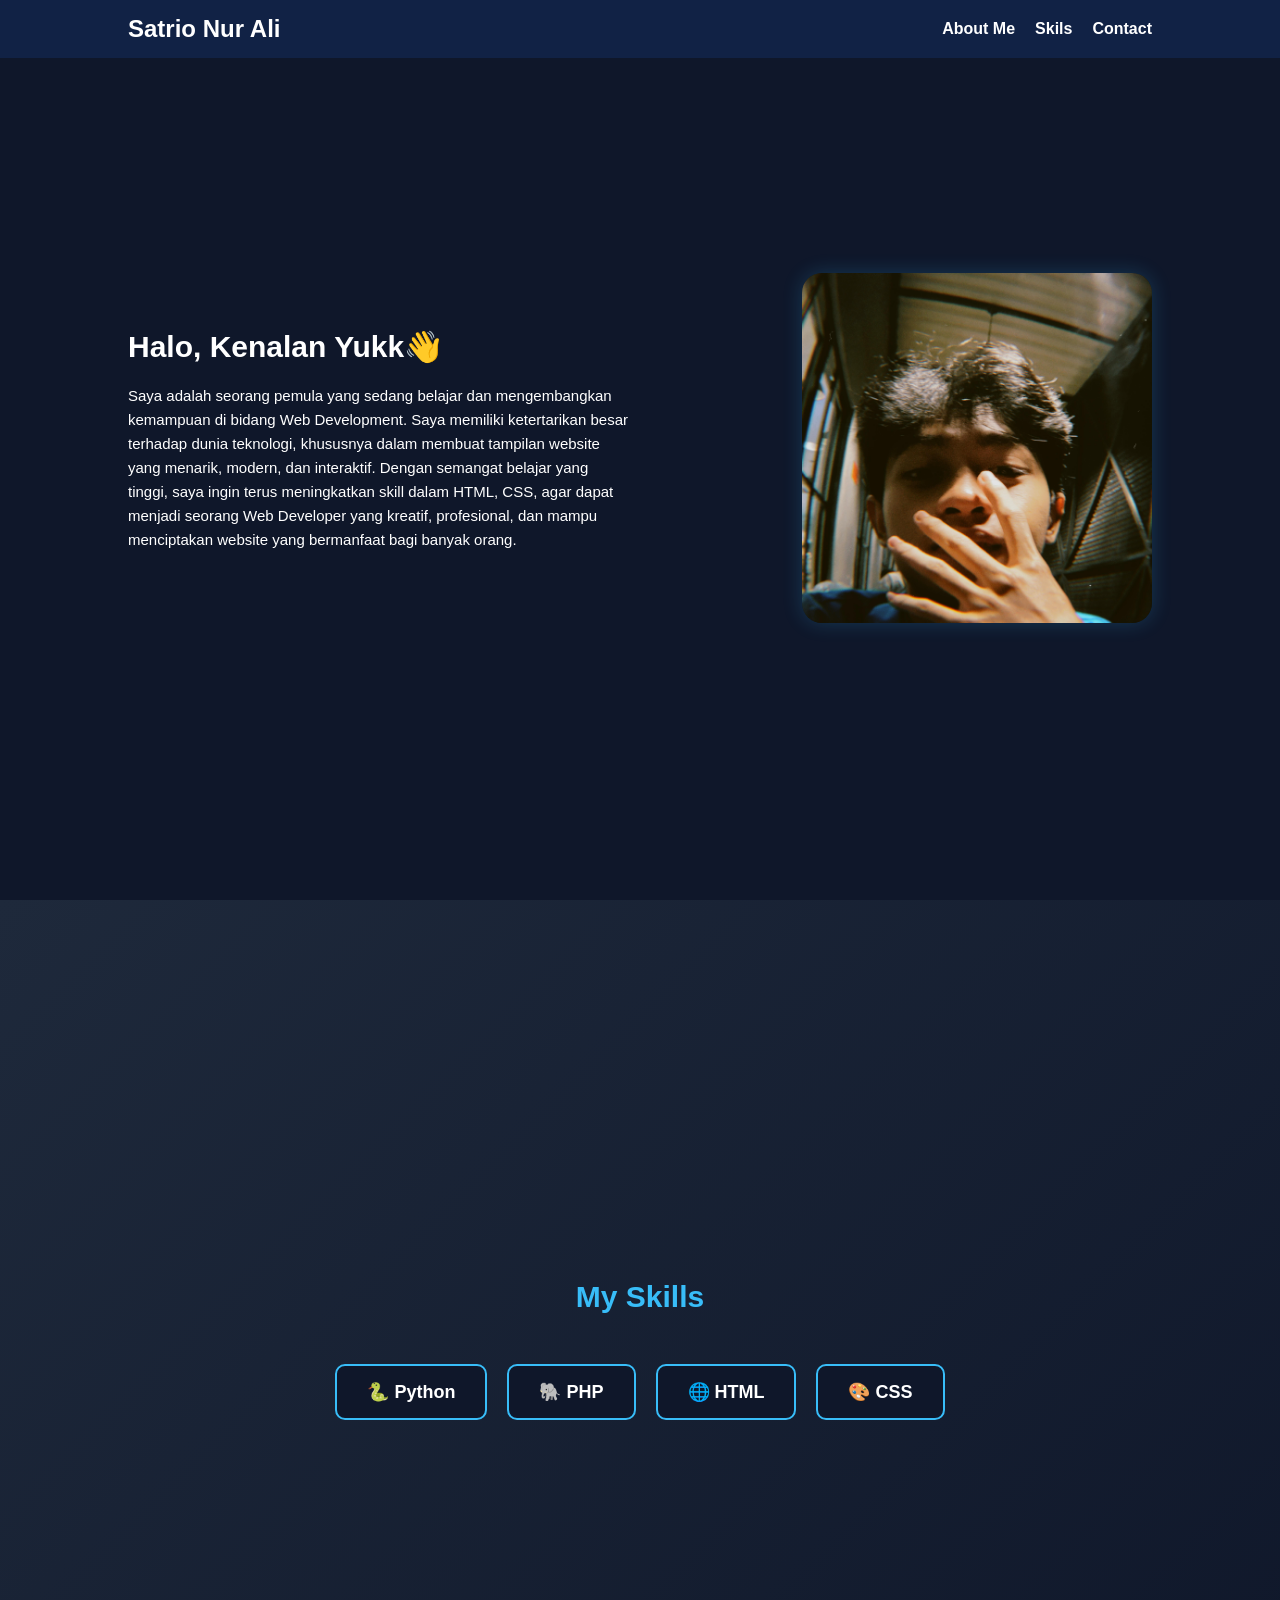
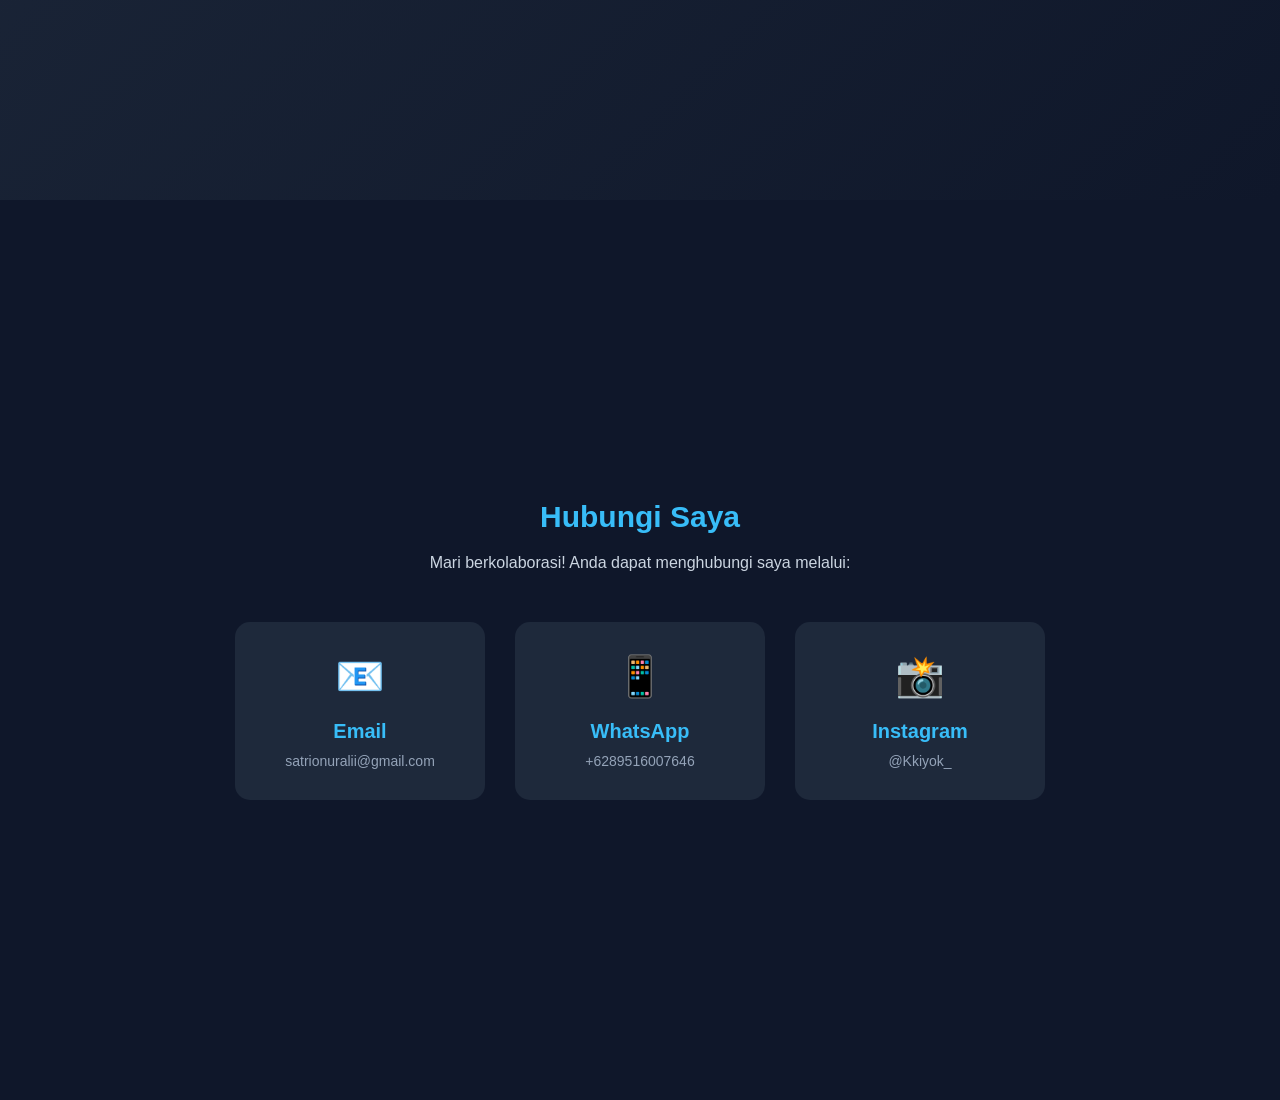
<file: portofolio pemula/index.html>
<!doctype html>
<html lang="en">
  <head>
    <meta charset="UTF-8" />
    <meta name="viewport" content="width=device-width, initial-scale=1.0" />
    <title>Portfolio Satrio</title>

    <!-- Hubungkan CSS -->
    <link rel="stylesheet" href="style.css" />
  </head>
  <body>
    <!-- Navbar -->
    <nav>
      <h1><b>Satrio Nur Ali</b></h1>

      <ul>
        <li><a href="#">About Me</a></li>
        <li><a href="#skills">Skils</a></li>
        <li><a href="#contact">Contact</a></li>
      </ul>
    </nav>

    <!-- Hero Section -->
    <section class="hero">
      <div class="hero-text">
        <h2>Halo, Kenalan Yukk👋</h2>

        <p>
          Saya adalah seorang pemula yang sedang belajar dan mengembangkan
          kemampuan di bidang Web Development. Saya memiliki ketertarikan besar
          terhadap dunia teknologi, khususnya dalam membuat tampilan website
          yang menarik, modern, dan interaktif. Dengan semangat belajar yang
          tinggi, saya ingin terus meningkatkan skill dalam HTML, CSS, agar
          dapat menjadi seorang Web Developer yang kreatif, profesional, dan
          mampu menciptakan website yang bermanfaat bagi banyak orang.
        </p>
      </div>
      <div class="hero-img">
        <img src="saya.jpg" class="foto" />
      </div>
    </section>

    <!-- Skills Section -->
    <section id="skills" class="skills">
      <h2>My Skills</h2>
      <div class="skills-container">
        <div class="skill-box">🐍 Python</div>
        <div class="skill-box">🐘 PHP</div>
        <div class="skill-box">🌐 HTML</div>
        <div class="skill-box">🎨 CSS</div>
      </div>
    </section>

    <!-- Contact Section -->
    <section id="contact" class="contact">
      <h2>Hubungi Saya</h2>
      <p>Mari berkolaborasi! Anda dapat menghubungi saya melalui:</p>

      <div class="contact-container">
        <a href="mailto:satrio@gmail.com" class="contact-card">
          <span class="icon">📧</span>
          <h3>Email</h3>
          <p>satrionuralii@gmail.com</p>
        </a>

        <a
          href="https://wa.me/6289516007646"
          class="contact-card"
          target="_blank"
        >
          <span class="icon">📱</span>
          <h3>WhatsApp</h3>
          <p>+6289516007646</p>
        </a>

        <a
          href="https://instagram.com/satrio"
          class="contact-card"
          target="_blank"
        >
          <span class="icon">📸</span>
          <h3>Instagram</h3>
          <p>@Kkiyok_</p>
        </a>
      </div>
    </section>
  </body>
</html>
</file>
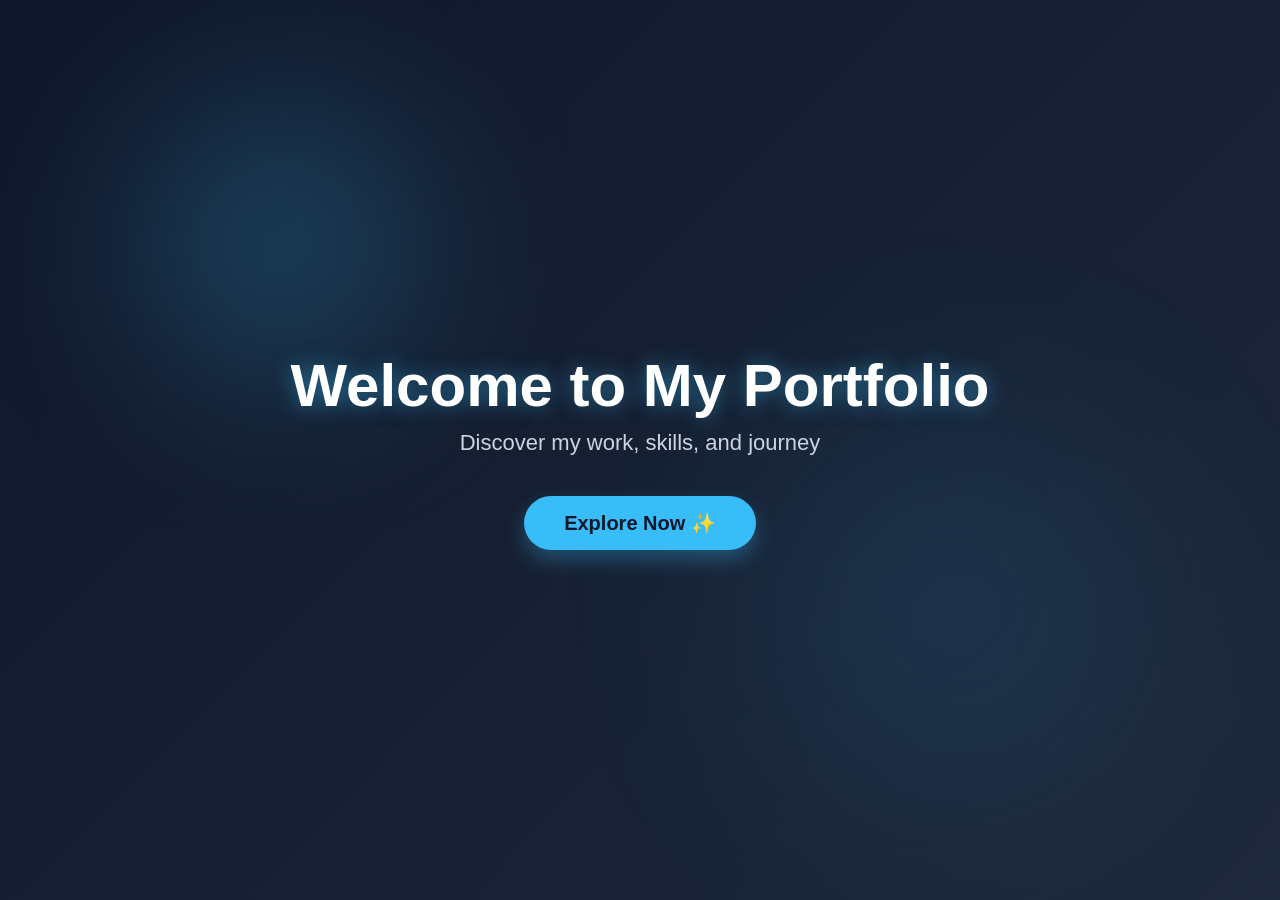
<file: portofolio pemula/awal.html>
<!doctype html>
<html lang="en">
  <head>
    <meta charset="UTF-8" />
    <meta name="viewport" content="width=device-width, initial-scale=1.0" />
    <title>Welcome to My Portfolio</title>
    <link rel="stylesheet" href="style.css" />
  </head>
  <body class="welcome-body">
    <div class="welcome-container">
      <h1 class="welcome-text">Welcome to My Portfolio</h1>
      <p class="welcome-subtext">Discover my work, skills, and journey</p>
      <a href="index.html" class="welcome-btn">Explore Now ✨</a>
    </div>
  </body>
</html>
</file>
<file: portofolio pemula/style.css>
/* /* Reset bawaan browser */
* {
  margin: 0;
  padding: 0;
  box-sizing: border-box;
}

html {
  scroll-behavior: smooth;
}

/* Body */
body {
  font-family: Arial, sans-serif;
  background-color: #0f172a;
  color: white;
  animation: pageFadeIn 0.4s ease-in-out;
}

@keyframes pageFadeIn {
  from {
    opacity: 0;
    transform: scale(0.98);
  }
  to {
    opacity: 1;
    transform: scale(1);
  }
}

/* Navbar */
nav {
  display: flex;
  justify-content: space-between;
  align-items: center;

  padding: 15px 10%;
  background-color: #112245;
  position: fixed;
  top: 0;
  width: 100%;
  z-index: 999;
}

nav ul {
  display: flex;
  list-style: none;
  gap: 20px;
}

nav a {
  text-decoration: none;
  color: white;
  transition: 0.3s;
  font-weight: bold;
}

nav a:hover {
  background-color: #195eb0;
  padding: 5px;
  border-radius: 10px;
  transform: scale(1.1);
}

/* Hero */
.hero {
  height: 100vh;

  display: flex;
  justify-content: space-between;
  align-items: center;

  padding: 0 10%;
  gap: 50px;
}

.hero h2 {
  font-size: 30px;
  margin-bottom: 20px;
}

.hero p {
  font-size: 15px;
  margin-bottom: 20px;

  text-align: left;
  max-width: 500px;
  line-height: 1.6;
}

.foto {
  width: 350px;
  border-radius: 20px;
  box-shadow: 0 0 20px rgba(56, 189, 248, 0.2);
  animation: float 4s ease-in-out infinite;
}

@keyframes float {
  0% {
    transform: translateY(0px);
  }
  50% {
    transform: translateY(-15px);
  }
  100% {
    transform: translateY(0px);
  }
}

/* Skills Section */
.skills {
  min-height: 100vh;
  display: flex;
  flex-direction: column;
  justify-content: center;
  align-items: center;

  padding: 0 10%;
  background: linear-gradient(135deg, #1e293b 0%, #0f172a 100%);
  text-align: center;
}

.skills h2 {
  font-size: 30px;
  margin-bottom: 50px;
  color: #38bdf8;
}

.skills-container {
  display: flex;
  flex-wrap: wrap;
  justify-content: center;
  gap: 20px;
}

.skill-box {
  background-color: #0f172a;
  padding: 15px 30px;
  border-radius: 10px;
  font-size: 18px;
  font-weight: bold;
  border: 2px solid #38bdf8;
  transition: all 0.3s ease;
  cursor: default;
  position: relative;
  overflow: hidden;
  animation: pulse-border 3s infinite alternate;
}

.skill-box:hover {
  background-color: #38bdf8;
  color: #0f172a;
  transform: translateY(-8px) scale(1.05);
  box-shadow: 0 15px 25px rgba(56, 189, 248, 0.4);
}

@keyframes pulse-border {
  0% {
    box-shadow: 0 0 0 rgba(56, 189, 248, 0.1);
  }
  100% {
    box-shadow: 0 0 15px rgba(56, 189, 248, 0.3);
  }
}

/* Contact Section */
.contact {
  min-height: 100vh;
  display: flex;
  flex-direction: column;
  justify-content: center;
  align-items: center;

  padding: 100px 10%;
  background-color: #0f172a;
  text-align: center;
}

.contact h2 {
  font-size: 30px;
  margin-bottom: 20px;
  color: #38bdf8;
}

.contact > p {
  margin-bottom: 50px;
  font-size: 16px;
  color: #cbd5e1;
  max-width: 600px;
}

.contact-container {
  display: flex;
  flex-wrap: wrap;
  justify-content: center;
  gap: 30px;
}

.contact-card {
  background-color: #1e293b;
  padding: 30px;
  border-radius: 15px;
  width: 250px;
  text-decoration: none;
  color: white;
  transition: all 0.3s ease;
  border: 1px solid transparent;
  display: flex;
  flex-direction: column;
  align-items: center;
  gap: 10px;
}

.contact-card .icon {
  font-size: 40px;
  margin-bottom: 10px;
}

.contact-card h3 {
  font-size: 20px;
  color: #38bdf8;
}

.contact-card p {
  font-size: 14px;
  color: #94a3b8;
}

.contact-card:hover {
  transform: translateY(-10px);
  background-color: #0f172a;
  border-color: #38bdf8;
  box-shadow: 0 15px 30px rgba(56, 189, 248, 0.2);
}

/* Welcome Page */
.welcome-body {
  display: flex;
  justify-content: center;
  align-items: center;
  height: 100vh;
  background: linear-gradient(135deg, #0f172a 0%, #1e293b 100%);
  overflow: hidden;
  position: relative;
}

.welcome-body::before {
  content: "";
  position: absolute;
  top: 10%;
  left: 10%;
  width: 300px;
  height: 300px;
  background: rgba(56, 189, 248, 0.2);
  border-radius: 50%;
  filter: blur(80px);
  animation: float 6s ease-in-out infinite alternate;
}

.welcome-body::after {
  content: "";
  position: absolute;
  bottom: 10%;
  right: 10%;
  width: 400px;
  height: 400px;
  background: rgba(56, 189, 248, 0.1);
  border-radius: 50%;
  filter: blur(100px);
  animation: float 8s ease-in-out infinite alternate-reverse;
}

.welcome-container {
  text-align: center;
  z-index: 10;
  animation: fadeIn 0.6s ease-in-out;
}

.welcome-text {
  font-size: 60px;
  color: white;
  margin-bottom: 10px;
  text-shadow: 0 0 20px rgba(56, 189, 248, 0.5);
}

.welcome-subtext {
  font-size: 22px;
  color: #cbd5e1;
  margin-bottom: 40px;
}

.welcome-btn {
  display: inline-block;
  padding: 15px 40px;
  font-size: 20px;
  font-weight: bold;
  color: #0f172a;
  background-color: #38bdf8;
  border-radius: 30px;
  text-decoration: none;
  transition: all 0.3s ease;
  box-shadow: 0 10px 20px rgba(56, 189, 248, 0.3);
}

.welcome-btn:hover {
  background-color: white;
  transform: translateY(-5px) scale(1.05);
  box-shadow: 0 15px 30px rgba(56, 189, 248, 0.5);
}

@keyframes fadeIn {
  0% {
    opacity: 0;
    transform: translateY(20px);
  }
  100% {
    opacity: 1;
    transform: translateY(0);
  }
}
</file>
